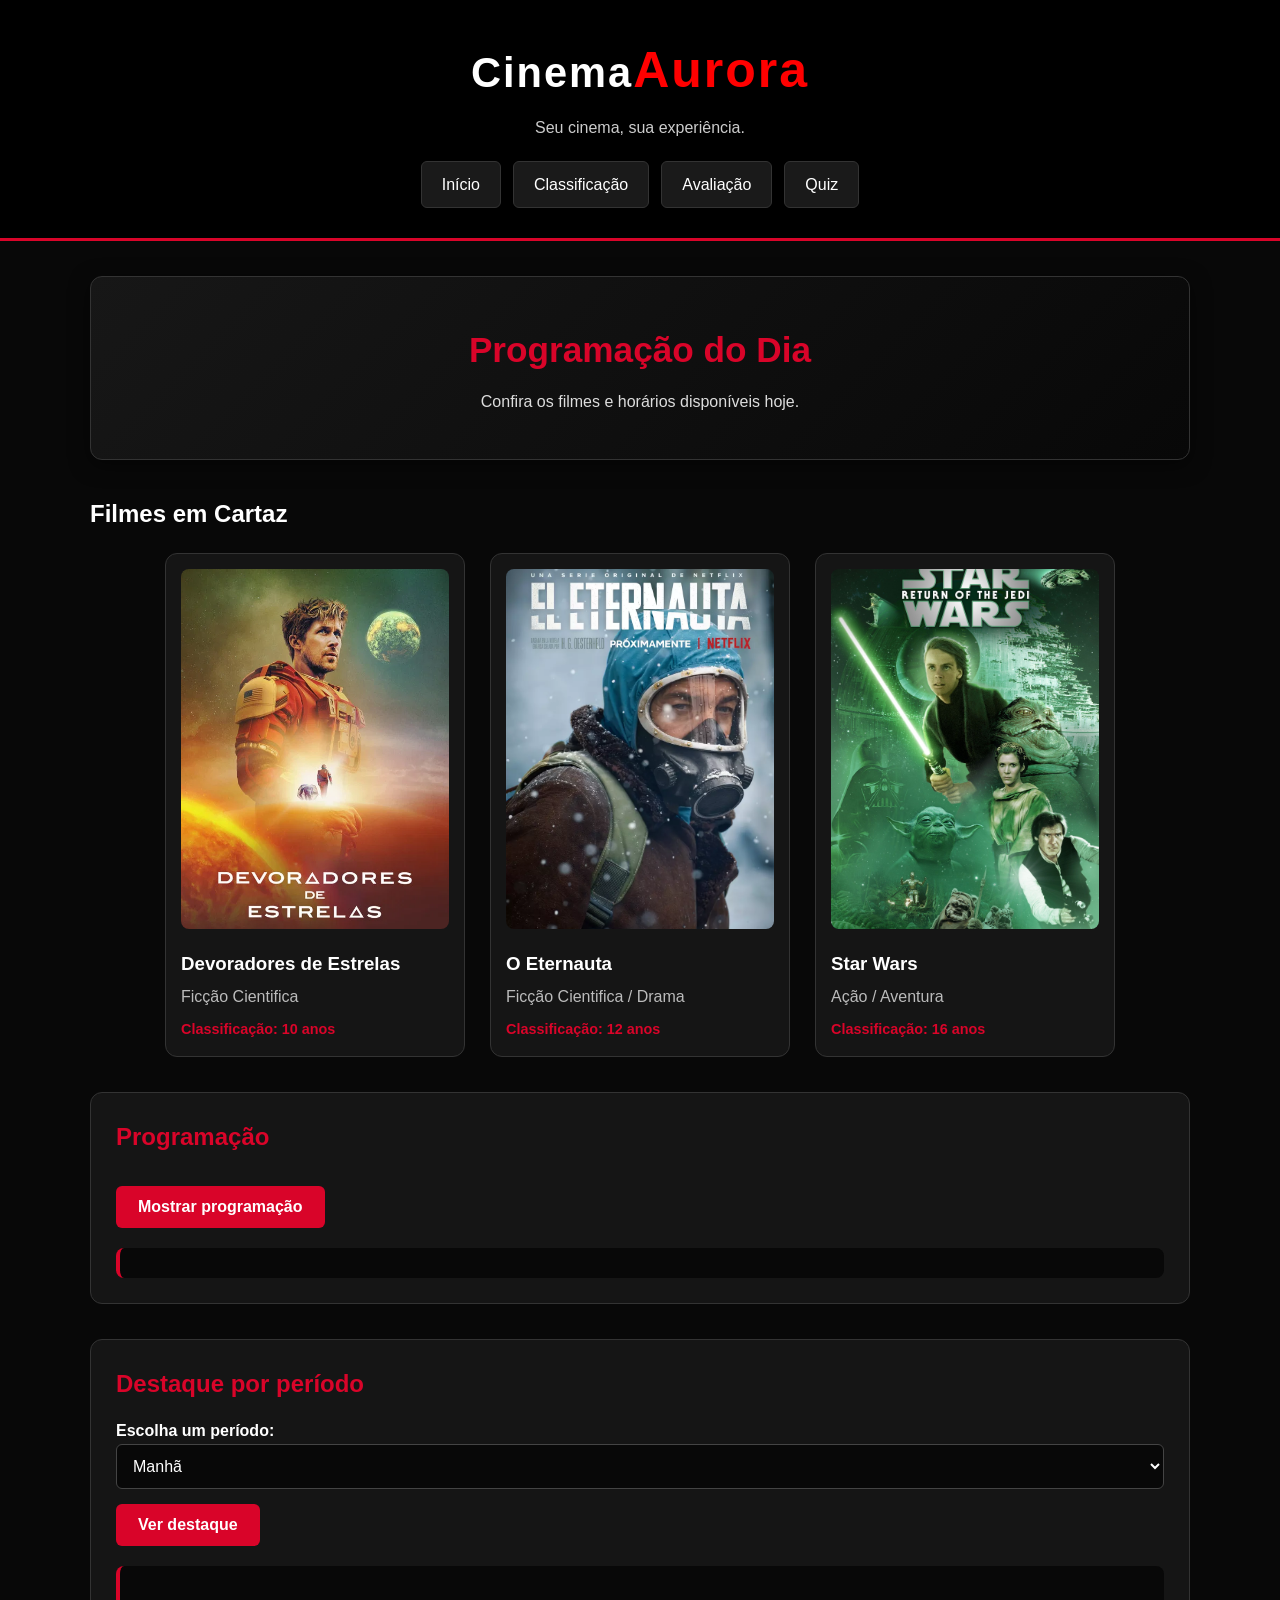
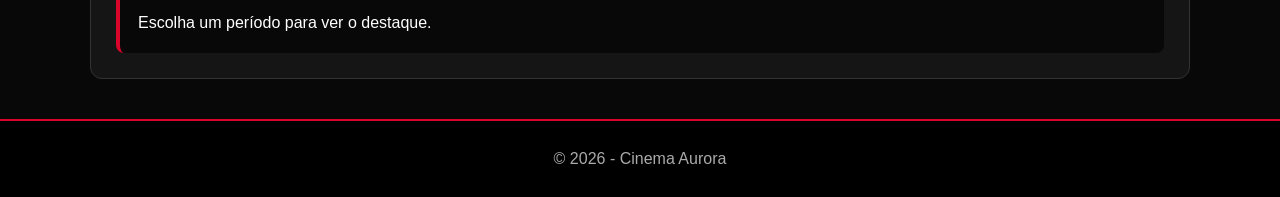
<file: index.html>
<!DOCTYPE html>
<html lang="pt-BR">
<head>
    <meta charset="UTF-8">
    <meta name="viewport" content="width=device-width, initial-scale=1.0">
    <title>Cinema Aurora - Programação</title>
    <link rel="stylesheet" href="style.css">
</head>
<body>

<header>
    <h1> Cinema<span>Aurora</span></h1>
    <p>Seu cinema, sua experiência.</p>

    <nav>
        <a href="index.html">Início</a>
        <a href="classificacao.html">Classificação</a>
        <a href="avaliacao.html">Avaliação</a>
        <a href="quiz.html">Quiz</a>
    </nav>
</header>

<main>

    <section class="hero">
        <h2>Programação do Dia</h2>
        <p>Confira os filmes e horários disponíveis hoje.</p>
    </section>

    <section>
        <h2>Filmes em Cartaz</h2>

        <div class="cards">

            <article class="card">
                <img src="imagens/fime1.webp" alt="Devoradores de Estrela">
                <h3>Devoradores de Estrelas</h3>
                <p>Ficção Cientifica</p>
                <span>Classificação: 10 anos</span>
            </article>

            <article class="card">
                <img src="imagens/filme2.webp" alt="O Eternauta">
                <h3>O Eternauta</h3>
                <p>Ficção Cientifica / Drama</p>
                <span>Classificação: 12 anos</span>
            </article>

            <article class="card">
                <img src="imagens/filme3.jpg" alt="Star Wars">
                <h3>Star Wars</h3>
                <p>Ação / Aventura</p>
                <span>Classificação: 16 anos</span>
            </article>

        </div>
    </section>

    <section class="painel">
        <h2>Programação</h2>

        <button onclick="mostrarProgramacao()">
            Mostrar programação
        </button>

        <p id="programacao"></p>
    </section>

    <section class="painel">
        <h2>Destaque por período</h2>

        <label for="periodo">Escolha um período:</label>

        <select id="periodo">
            <option value="manha">Manhã</option>
            <option value="tarde">Tarde</option>
            <option value="noite">Noite</option>
        </select>

        <button onclick="mostrarDestaque()">
            Ver destaque
        </button>

        <div id="destaque" class="resultado">
            Escolha um período para ver o destaque.
        </div>
    </section>

</main>

<footer>
    <p>&copy; 2026 - Cinema Aurora</p>
</footer>

<script src="script.js"></script>
</body>
</html>
</file>
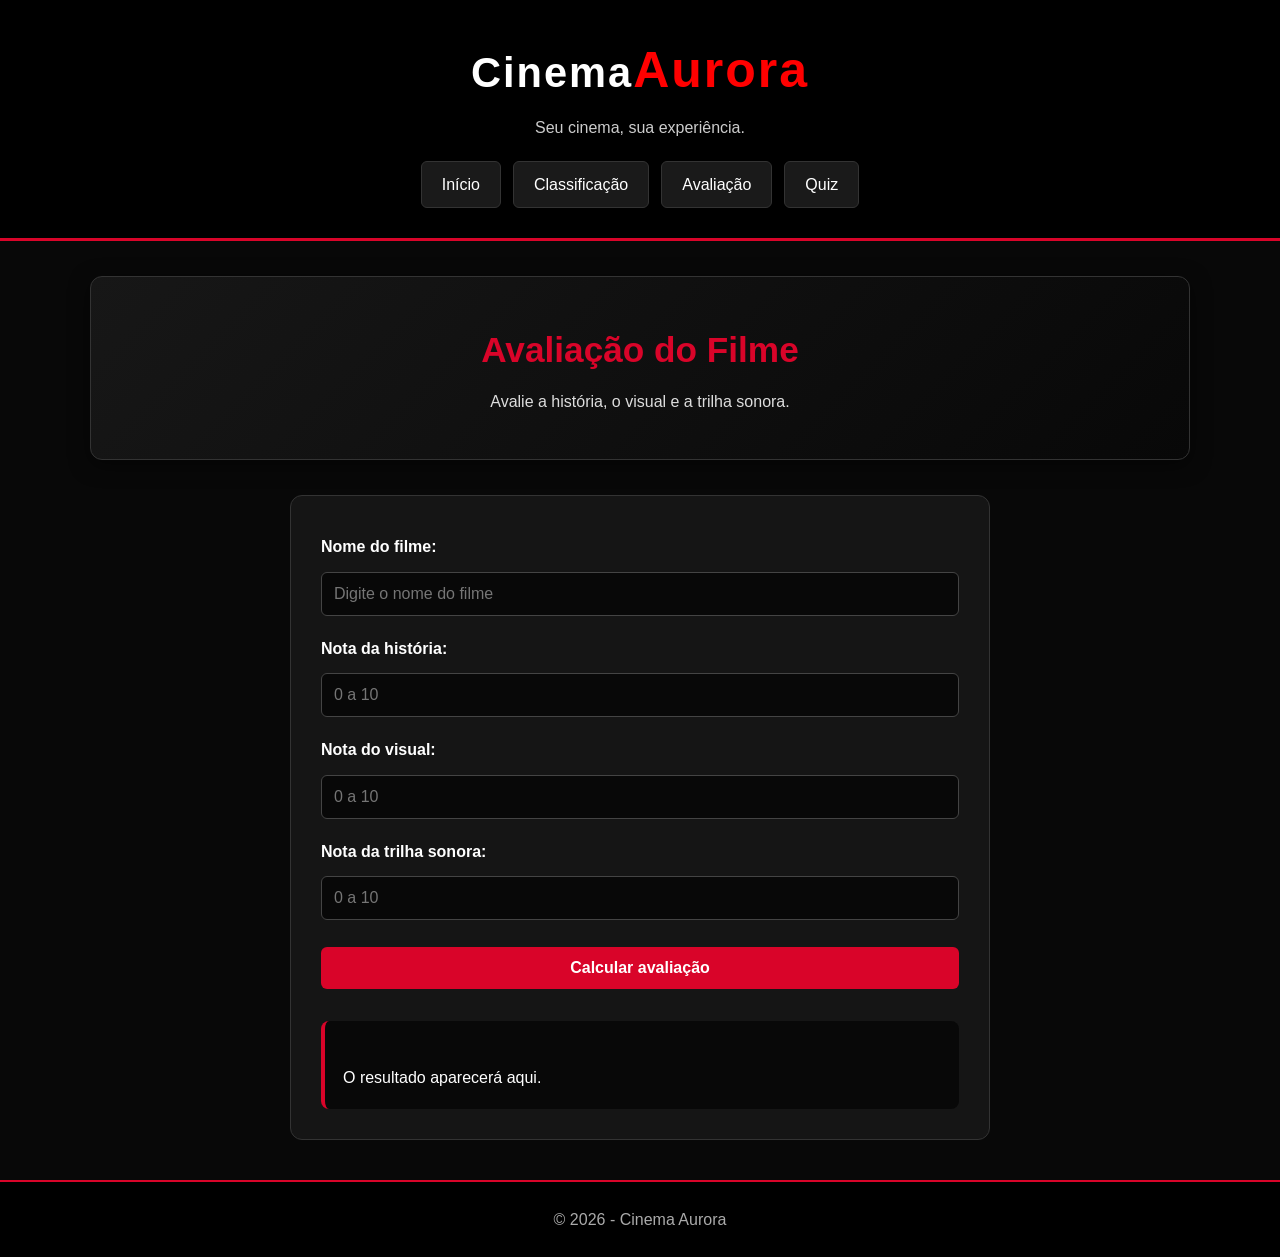
<file: avaliacao.html>
<!DOCTYPE html>
<html lang="pt-BR">

<head>
    <meta charset="UTF-8">
    <meta name="viewport" content="width=device-width, initial-scale=1.0">

    <title>Cinema Aurora - Avaliação</title>

    <link rel="stylesheet" href="style.css">
</head>

<body>
<header>
    <h1> Cinema<span>Aurora</span></h1>
    <p>Seu cinema, sua experiência.</p>

    <nav>
        <a href="index.html">Início</a>
        <a href="classificacao.html">Classificação</a>
        <a href="avaliacao.html">Avaliação</a>
        <a href="quiz.html">Quiz</a>
    </nav>
</header>


<main>

    <section class="hero">

        <h2>Avaliação do Filme</h2>

        <p>
            Avalie a história, o visual e a trilha sonora.
        </p>

    </section>


    <section class="formulario">

        <label for="nomeFilme">
            Nome do filme:
        </label>

        <input
            type="text"
            id="nomeFilme"
            placeholder="Digite o nome do filme"
        >


        <label for="notaHistoria">
            Nota da história:
        </label>

        <input
            type="number"
            id="notaHistoria"
            min="0"
            max="10"
            step="0.1"
            placeholder="0 a 10"
        >


        <label for="notaVisual">
            Nota do visual:
        </label>

        <input
            type="number"
            id="notaVisual"
            min="0"
            max="10"
            step="0.1"
            placeholder="0 a 10"
        >


        <label for="notaTrilha">
            Nota da trilha sonora:
        </label>

        <input
            type="number"
            id="notaTrilha"
            min="0"
            max="10" 
            step="0.1"
            placeholder="0 a 10"
        >


        <button onclick="calcularAvaliacao()">
            Calcular avaliação
        </button>


        <div id="resultadoAvaliacao" class="resultado">
            O resultado aparecerá aqui.
        </div>

    </section>

</main>


<footer>

    <p>&copy; 2026 - Cinema Aurora</p>

</footer>


<script src="script.js"></script>

</body>

</html>
</file>
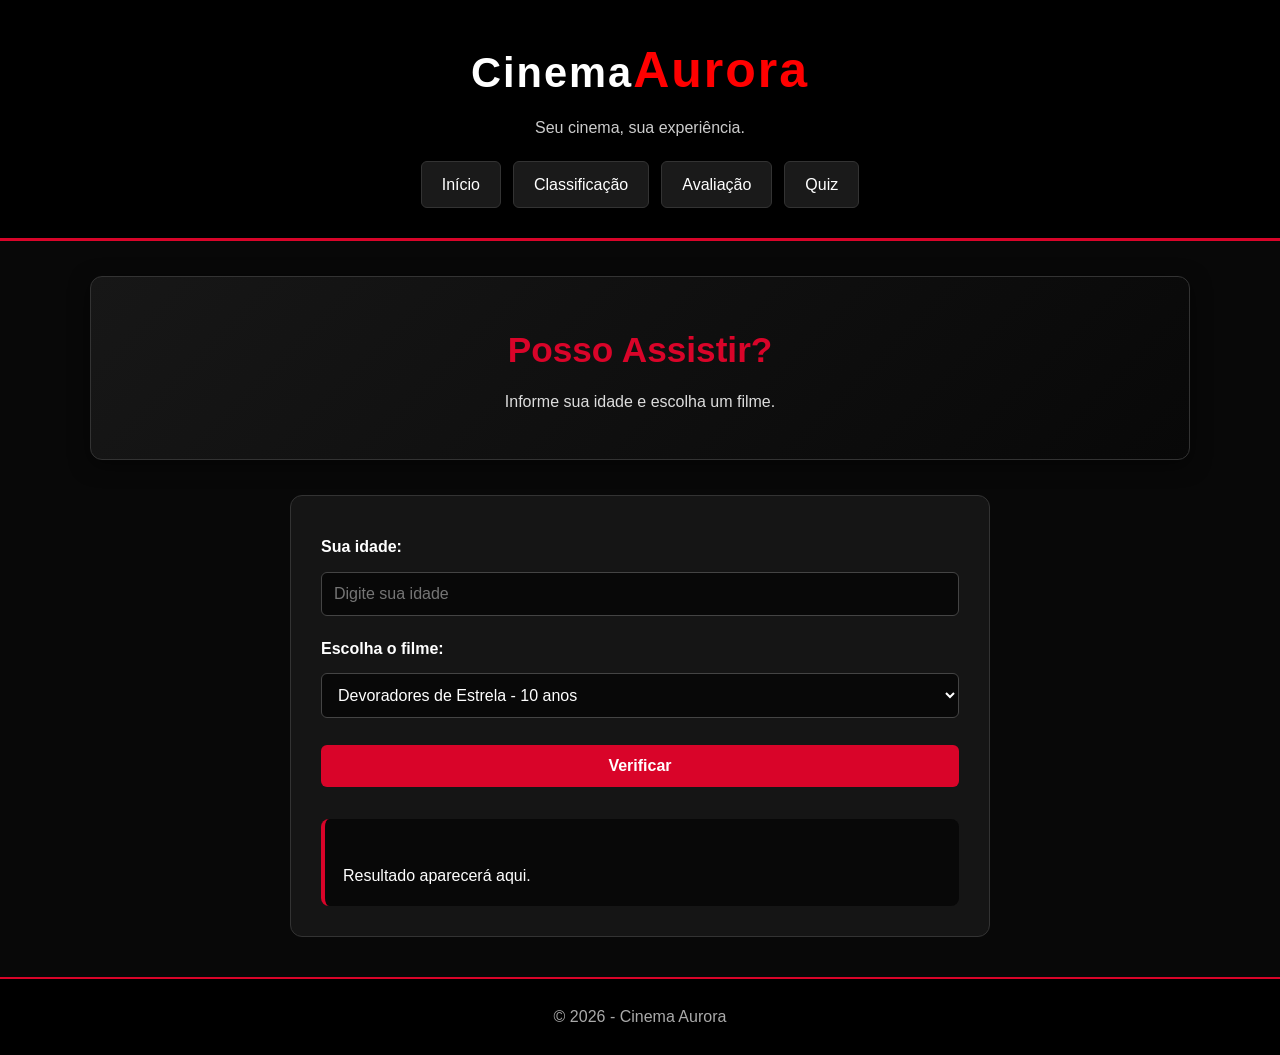
<file: classificacao.html>
<!DOCTYPE html>
<html lang="pt-BR">
<head>
    <meta charset="UTF-8">
    <meta name="viewport" content="width=device-width, initial-scale=1.0">
    <title>Cinema Aurora - Classificação</title>
    <link rel="stylesheet" href="style.css">
</head>
<body>

<header>
    <h1> Cinema<span>Aurora</span></h1>
    <p>Seu cinema, sua experiência.</p>

    <nav>
        <a href="index.html">Início</a>
        <a href="classificacao.html">Classificação</a>
        <a href="avaliacao.html">Avaliação</a>
        <a href="quiz.html">Quiz</a>
    </nav>
</header>

<main>

    <section class="hero">
        <h2>Posso Assistir?</h2>
        <p>Informe sua idade e escolha um filme.</p>
    </section>

    <section class="formulario">

        <label for="idade">Sua idade:</label>
        <input type="number" id="idade" placeholder="Digite sua idade">

        <label for="filmeClassificacao">Escolha o filme:</label>

        <select id="filmeClassificacao">
            <option value="10">Devoradores de Estrela - 10 anos</option>
            <option value="12">O Eternauta - 12 anos</option>
            <option value="14">Segredos do Tempo - 14 anos</option>
            <option value="16">Star Wars - 16 anos</option>
        </select>

        <button onclick="verificarClassificacao()">
            Verificar
        </button>

        <div id="resultadoClassificacao" class="resultado">
            Resultado aparecerá aqui.
        </div>

    </section>

</main>

<footer>
    <p>&copy; 2026 - Cinema Aurora</p>
</footer>

<script src="script.js"></script>
</body>
</html>
</file>
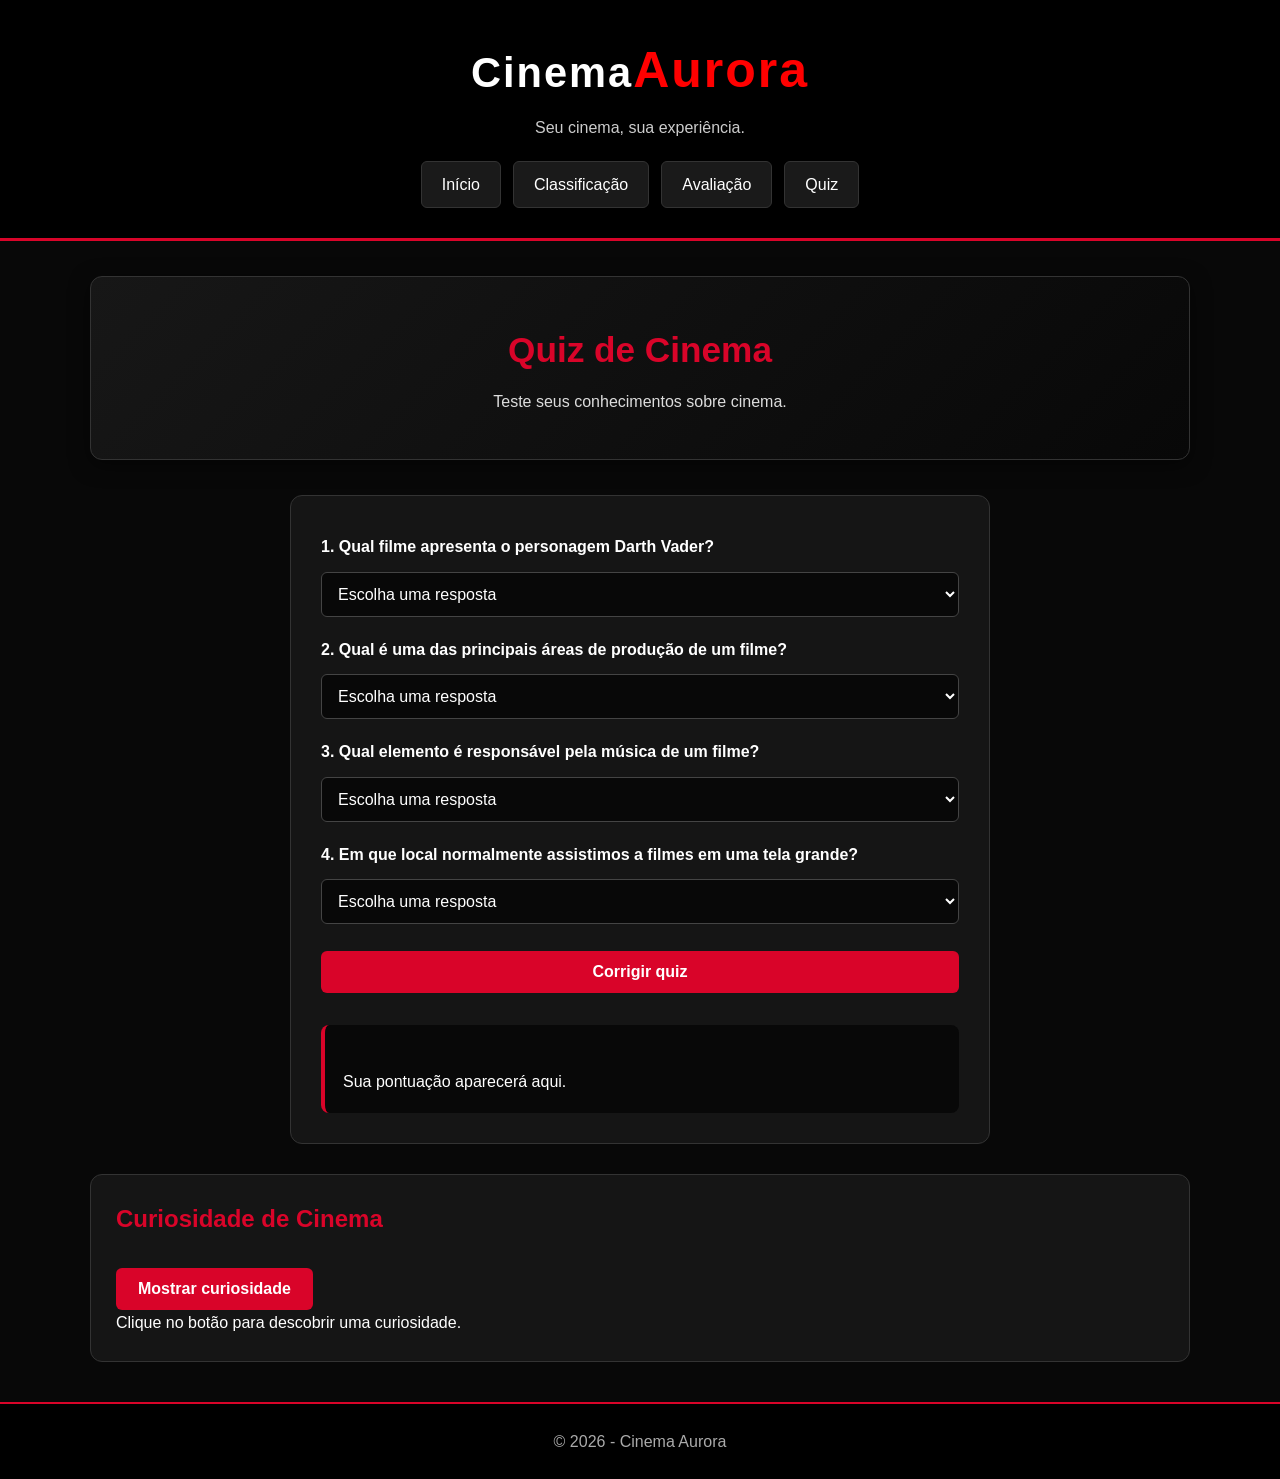
<file: quiz.html>
<!DOCTYPE html>
<html lang="pt-BR">

<head>

    <meta charset="UTF-8">

    <meta name="viewport" content="width=device-width, initial-scale=1.0">

    <title>Cinema Aurora - Quiz</title>

    <link rel="stylesheet" href="style.css">

</head>


<body>

    <header>

        <h1> Cinema<span>Aurora</span></h1>

        <p>Seu cinema, sua experiência.</p>

        <nav>
            <a href="index.html">Início</a>
            <a href="classificacao.html">Classificação</a>
            <a href="avaliacao.html">Avaliação</a>
            <a href="quiz.html">Quiz</a>
        </nav>

    </header>


    <main>

        <section class="hero">

            <h2>Quiz de Cinema</h2>

            <p>
                Teste seus conhecimentos sobre cinema.
            </p>

        </section>


        <section class="formulario">

            <label for="pergunta1">
                1. Qual filme apresenta o personagem Darth Vader?
            </label>

            <select id="pergunta1">

                <option value="">
                    Escolha uma resposta
                </option>

                <option value="correta">
                    Star Wars
                </option>

                <option value="errada">
                    O Eternauta
                </option>

                <option value="errada">
                    Devoradores de Estrelas
                </option>

            </select>


            <label for="pergunta2">
                2. Qual é uma das principais áreas de produção de um filme?
            </label>

            <select id="pergunta2">

                <option value="">
                    Escolha uma resposta
                </option>

                <option value="errada">
                    Meteorologia
                </option>

                <option value="correta">
                    Direção
                </option>

                <option value="errada">
                    Agricultura
                </option>

            </select>


            <label for="pergunta3">
                3. Qual elemento é responsável pela música de um filme?
            </label>

            <select id="pergunta3">

                <option value="">
                    Escolha uma resposta
                </option>

                <option value="errada">
                    Figurino
                </option>

                <option value="errada">
                    Cenografia
                </option>

                <option value="correta">
                    Trilha sonora
                </option>

            </select>


            <label for="pergunta4">
                4. Em que local normalmente assistimos a filmes em uma tela grande?
            </label>

            <select id="pergunta4">

                <option value="">
                    Escolha uma resposta
                </option>

                <option value="correta">
                    Cinema
                </option>

                <option value="errada">
                    Biblioteca
                </option>

                <option value="errada">
                    Supermercado
                </option>

            </select>


            <button onclick="corrigirQuiz()">
                Corrigir quiz
            </button>


            <div id="resultadoQuiz" class="resultado">
                Sua pontuação aparecerá aqui.
            </div>

        </section>


        <section class="painel">

            <h2>Curiosidade de Cinema</h2>

            <button onclick="mostrarCuriosidade()">
                Mostrar curiosidade
            </button>

            <p id="curiosidade">
                Clique no botão para descobrir uma curiosidade.
            </p>

        </section>

    </main>


    <footer>

        <p>&copy; 2026 - Cinema Aurora</p>

    </footer>


    <script src="script.js"></script>

</body>

</html>
</file>
<file: style.css>
* {
    box-sizing: border-box;
    margin: 0;
    padding: 0;
}

body {
    font-family: Arial, Helvetica, sans-serif;
    background-color: #080808;
    color: #ffffff;
    line-height: 1.6;
    min-height: 100vh;
}


/* ==========================================
   CABEÇALHO
========================================== */

header {
    background-color: #000000;
    text-align: center;
    padding: 30px 20px;
    border-bottom: 3px solid #d90429;
}

header h1 {
    color: #ffffff;
    font-size: 2.6rem;
    margin-bottom: 5px;
    letter-spacing: 2px;
}

header p {
    color: #cccccc;
}


/* ==========================================
   MENU
========================================== */

nav {
    display: flex;
    justify-content: center;
    flex-wrap: wrap;
    gap: 12px;
    margin-top: 20px;
}

nav a {
    color: #ffffff;
    text-decoration: none;
    background-color: #1a1a1a;
    padding: 10px 20px;
    border-radius: 6px;
    border: 1px solid #333333;
    cursor: pointer;
    transition: 0.3s;
}

nav a:hover {
    background-color: #d90429;
    border-color: #d90429;
    color: #ffffff;
}

nav a:active {
    transform: scale(0.95);
}


/* ==========================================
   CONTEÚDO PRINCIPAL
========================================== */

main {
    width: 90%;
    max-width: 1100px;
    margin: 35px auto;
}

section {
    margin-bottom: 35px;
}


/* ==========================================
   HERO
========================================== */

.hero {
    text-align: center;
    background: linear-gradient(
        135deg,
        #171717,
        #080808
    );

    padding: 45px 20px;
    border-radius: 12px;
    border: 1px solid #333333;
    box-shadow: 0 5px 20px rgba(0, 0, 0, 0.5);
}

.hero h2 {
    color: #d90429;
    font-size: 2.2rem;
    margin-bottom: 10px;
}

.hero p {
    color: #dddddd;
}


/* ==========================================
   TÍTULOS
========================================== */

main h2 {
    margin-bottom: 15px;
    color: #ffffff;
}


/* ==========================================
   CARDS DOS FILMES
========================================== */

.cards {
    display: flex;
    justify-content: center;
    flex-wrap: wrap;
    gap: 25px;
    margin-top: 20px;
}

.card {
    background-color: #151515;
    width: 300px;
    padding: 15px;
    border-radius: 12px;
    border: 1px solid #333333;
    transition: 0.3s;
    overflow: hidden;
}

.card:hover {
    transform: translateY(-8px);
    border-color: #d90429;
    box-shadow: 0 10px 25px rgba(217, 4, 41, 0.25);
}

.card img {
    width: 100%;
    height: 360px;
    object-fit: cover;
    border-radius: 8px;
    margin-bottom: 12px;
}

.card h3 {
    color: #ffffff;
    margin-bottom: 5px;
}

.card p {
    color: #bbbbbb;
}

.card span {
    display: block;
    color: #d90429;
    font-size: 0.9rem;
    margin-top: 8px;
    font-weight: bold;
}


/* ==========================================
   PAINÉIS
========================================== */

.painel {
    background-color: #151515;
    padding: 25px;
    border-radius: 12px;
    border: 1px solid #333333;
}

.painel h2 {
    color: #d90429;
}


/* ==========================================
   FORMULÁRIOS
========================================== */

.formulario {
    background-color: #151515;
    padding: 30px;
    border-radius: 12px;
    border: 1px solid #333333;

    display: flex;
    flex-direction: column;
    gap: 12px;

    max-width: 700px;
    margin: 30px auto;
}

label {
    color: #ffffff;
    font-weight: bold;
    margin-top: 8px;
}

input,
select {
    width: 100%;
    padding: 12px;

    border: 1px solid #444444;
    border-radius: 6px;

    background-color: #080808;
    color: #ffffff;

    font-size: 1rem;
}

input:focus,
select:focus {
    outline: none;
    border-color: #d90429;
    box-shadow: 0 0 5px rgba(217, 4, 41, 0.4);
}


/* ==========================================
   BOTÕES
========================================== */

button {
    background-color: #d90429;
    color: #ffffff;

    border: none;
    padding: 12px 22px;

    border-radius: 6px;

    font-size: 1rem;
    font-weight: bold;

    cursor: pointer;

    margin-top: 15px;

    transition: 0.3s;
}

button:hover {
    background-color: #a90321;
    transform: translateY(-2px);
    box-shadow: 0 5px 15px rgba(217, 4, 41, 0.3);
}

button:active {
    transform: scale(0.96);
}


/* ==========================================
   RESULTADOS
========================================== */

.resultado {
    margin-top: 20px;
    padding: 18px;

    background-color: #080808;
    color: #ffffff;

    border-radius: 8px;
    border-left: 4px solid #d90429;

    white-space: pre-line;
}

#programacao {
    margin-top: 20px;
    color: #ffffff;

    font-size: 1.1rem;

    white-space: pre-line;

    background-color: #080808;
    padding: 15px;
    border-radius: 8px;
    border-left: 4px solid #d90429;
}


/* ==========================================
   RODAPÉ
========================================== */

footer {
    text-align: center;

    background-color: #000000;

    color: #aaaaaa;

    padding: 25px;

    margin-top: 40px;

    border-top: 2px solid #d90429;
}

span{
    color: red;
    font-size: 50px;

}


/* ==========================================
   RESPONSIVIDADE
========================================== */

@media (max-width: 600px) {

    header h1 {
        font-size: 2rem;
    }

    nav {
        flex-direction: column;
        align-items: stretch;
    }

    nav a {
        text-align: center;
    }

    .card {
        width: 100%;
    }

    .card img {
        height: auto;
        max-height: 450px;
    }

    main {
        width: 94%;
    }

    .hero h2 {
        font-size: 1.7rem;
    }
}
</file>
